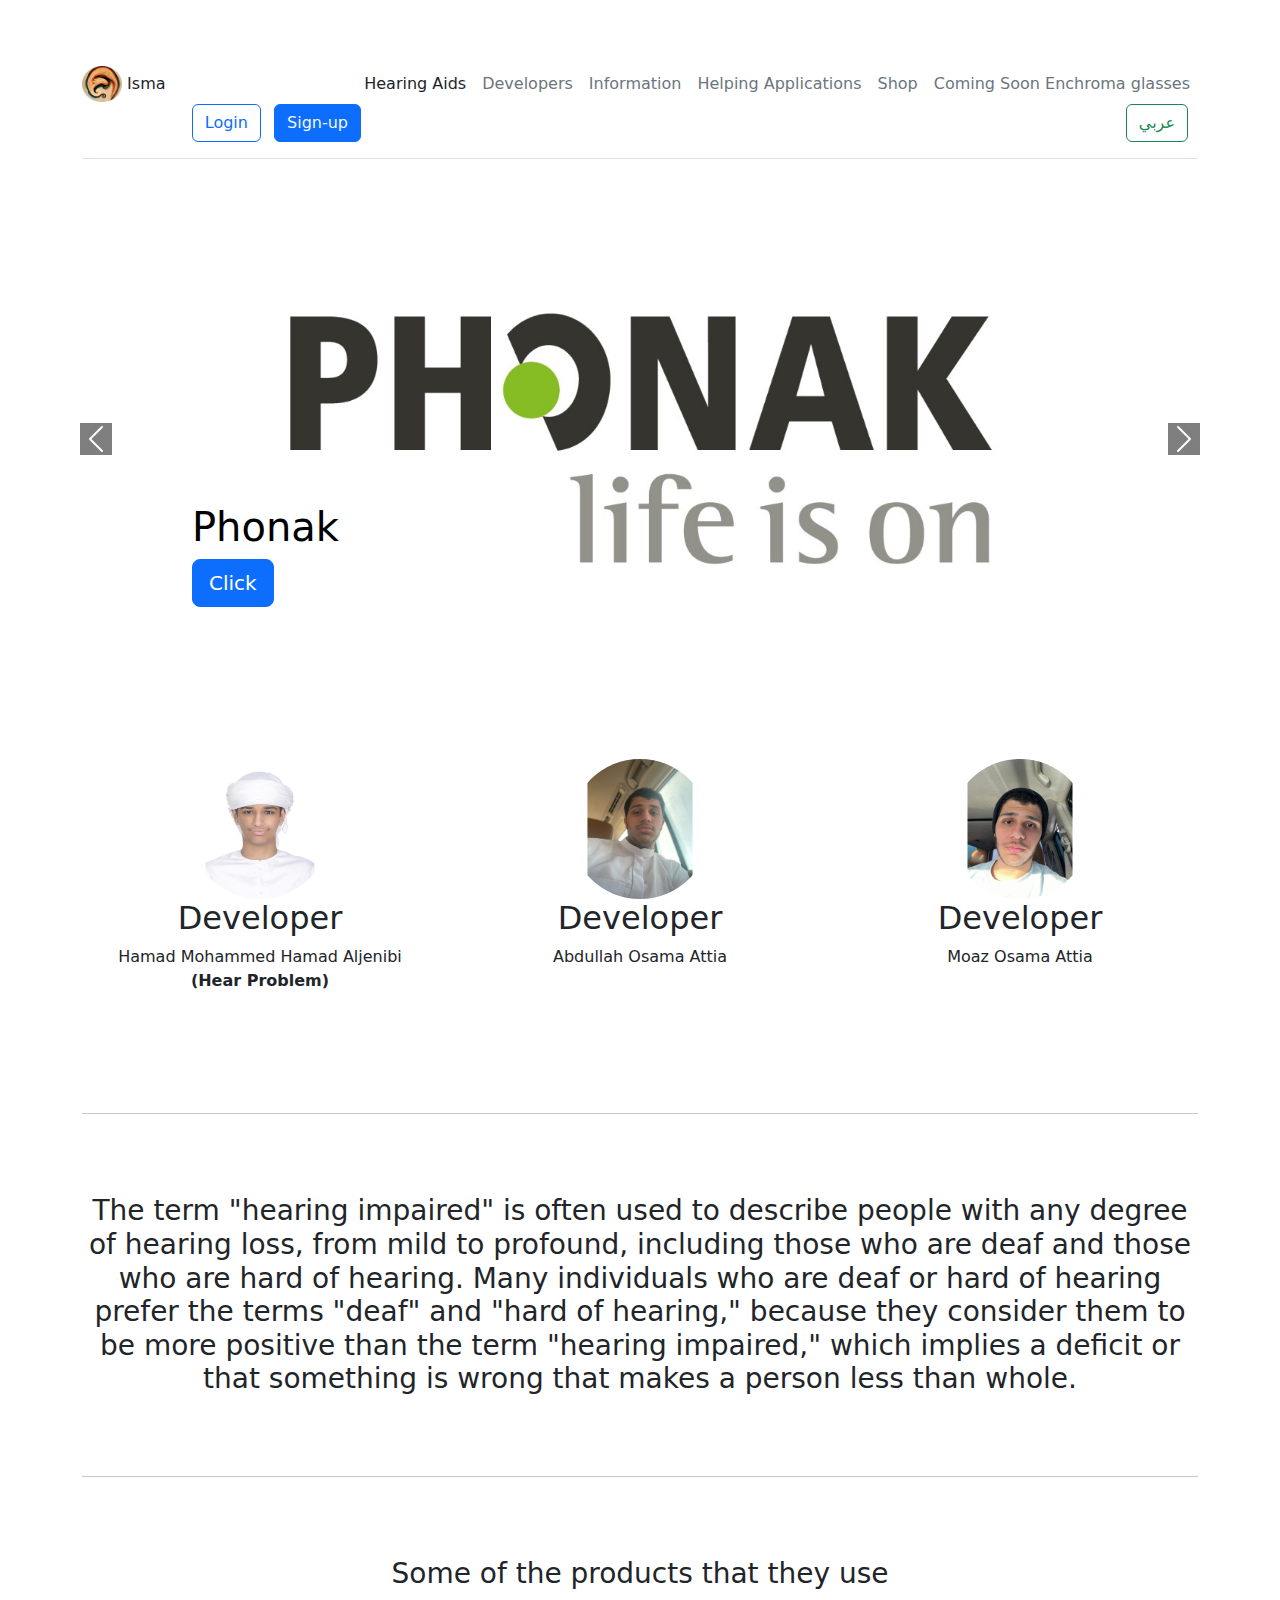
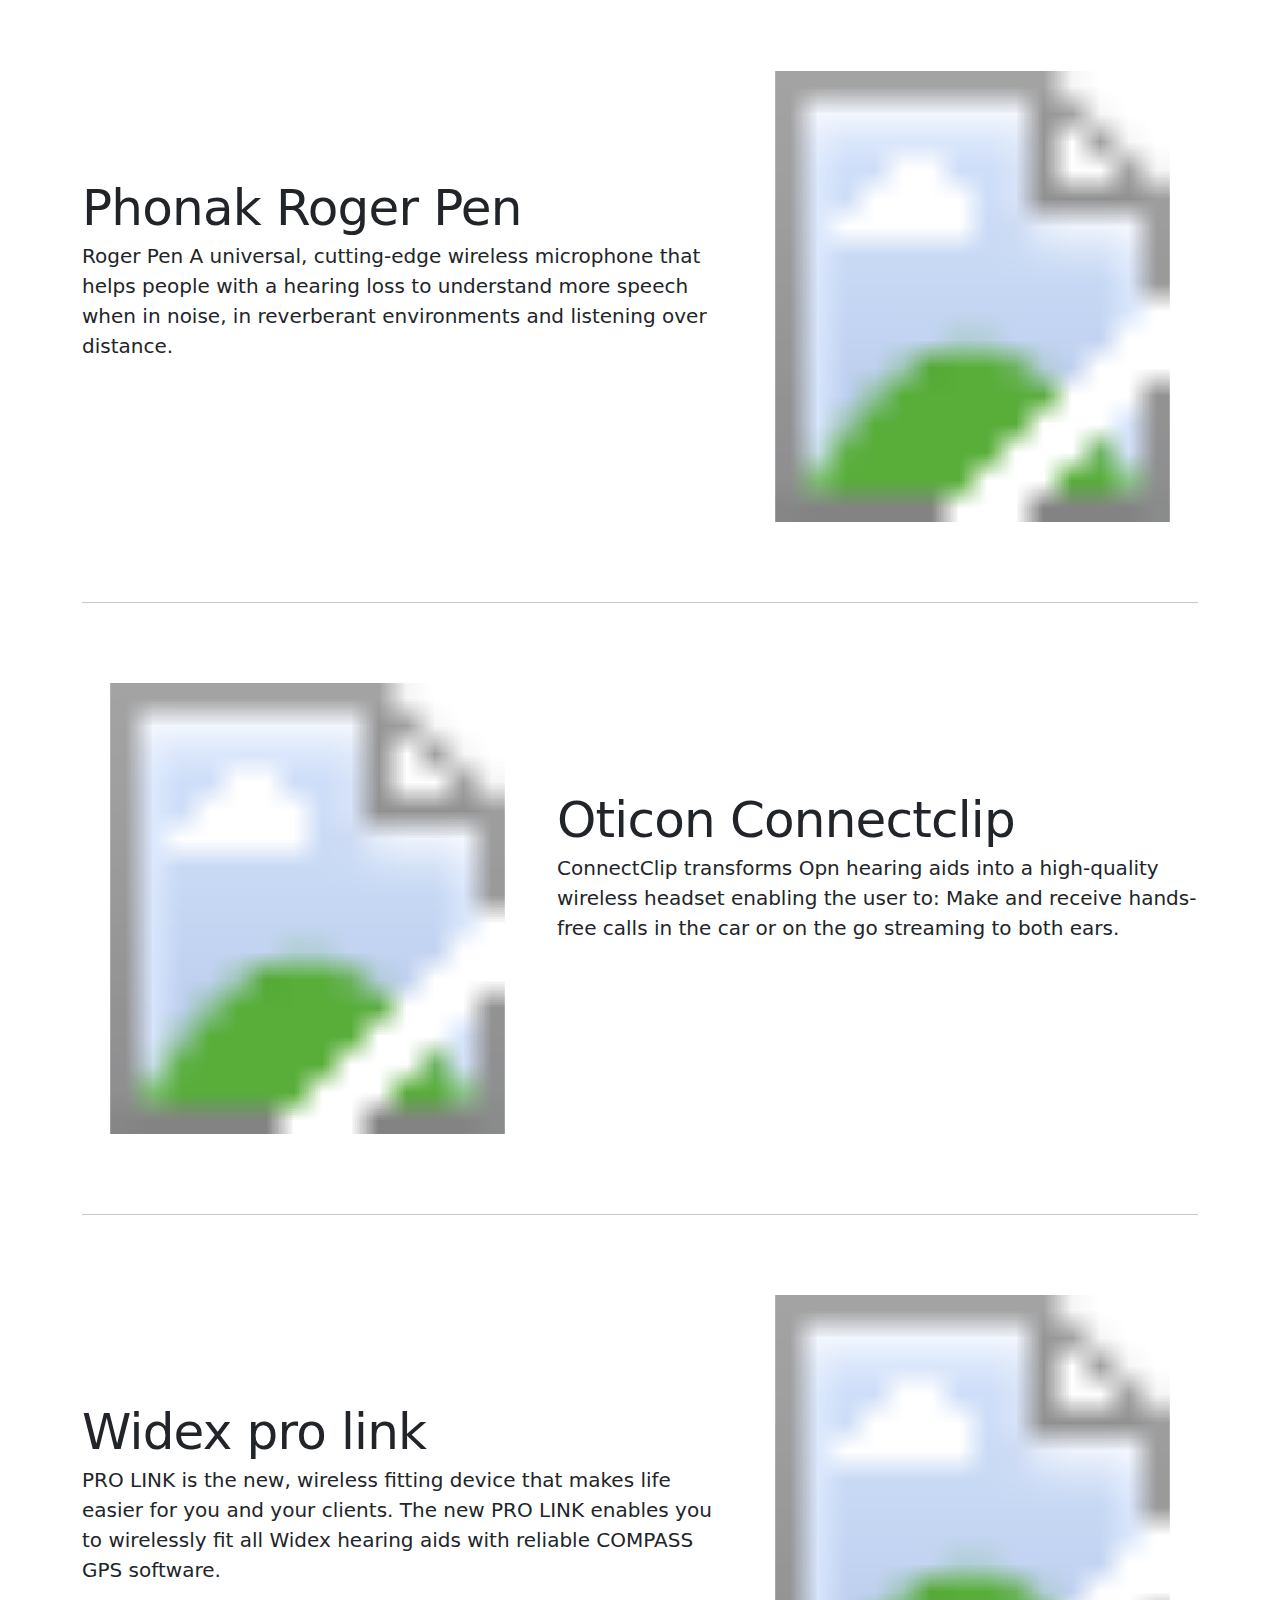
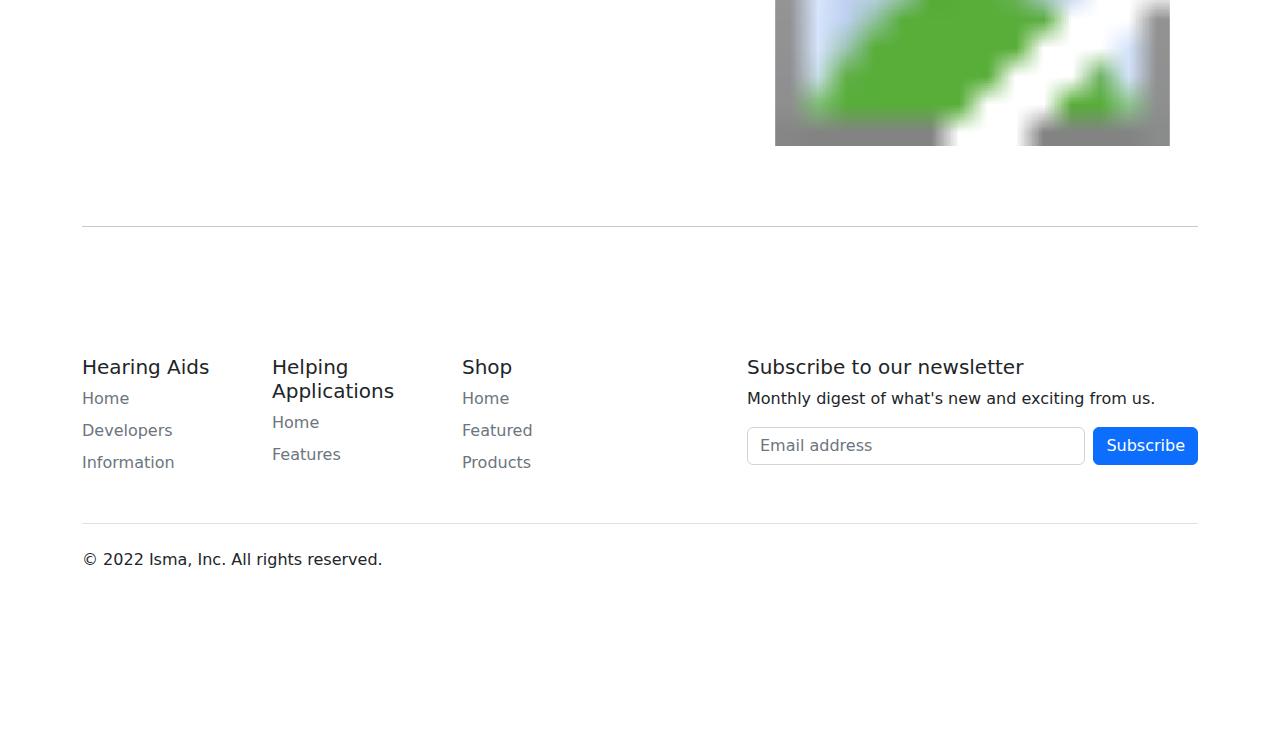
<file: index.html>
<!doctype html>
<html lang="en">
  <head>
    <!--We studied about meta tags in class-->
    <meta charset="utf-8">
    <meta name="viewport" content="width=device-width, initial-scale=1">
    <meta name="description" content="">
    <meta name="author" content="Mark Otto, Jacob Thornton, and Bootstrap contributors">
    <meta name="generator" content="Hugo 0.104.2">
    <title>Hearing Aid</title>

<!--bootstrap 5-->
<link rel="canonical" href="https://getbootstrap.com/docs/5.2/examples/headers/">
<!--Bootstrap style sheet-->
<link href="bootstrap.min.css" rel="stylesheet">
<!--Our style sheet-->
<link rel="stylesheet" href="home style.css">
<!--The carousel style sheet-->
<link rel="stylesheet" href="carousel.css">

<!--To link our app.Js-->
<script src="app.js"></script>

    <style>
      .bd-placeholder-img {
        font-size: 1.125rem;
        text-anchor: middle;
        -webkit-user-select: none;
        -moz-user-select: none;
        user-select: none;
      }

      @media (min-width: 768px) {
        .bd-placeholder-img-lg {
          font-size: 3.5rem;
        }
      }

      .b-example-divider {
        height: 3rem;
        background-color: rgba(0, 0, 0, .1);
        border: solid rgba(0, 0, 0, .15);
        border-width: 1px 0;
        box-shadow: inset 0 .5em 1.5em rgba(0, 0, 0, .1), inset 0 .125em .5em rgba(0, 0, 0, .15);
      }

      .b-example-vr {
        flex-shrink: 0;
        width: 1.5rem;
        height: 100vh;
      }

      .bi {
        vertical-align: -.125em;
        fill: currentColor;
      }

      .nav-scroller {
        position: relative;
        z-index: 2;
        height: 2.75rem;
        overflow-y: hidden;
      }

      .nav-scroller .nav {
        display: flex;
        flex-wrap: nowrap;
        padding-bottom: 1rem;
        margin-top: -1px;
        overflow-x: auto;
        text-align: center;
        white-space: nowrap;
        -webkit-overflow-scrolling: touch;
      }
    </style>

    
    <!-- Custom styles for this template -->
    <link href="headers.css" rel="stylesheet">
  </head>
  <body>

<main>

  <!--Our NavBar Section-->
  <!--Extra code to add if we want it to stick to the top: navbar-light bg-light fixed-top-->
  <div class="container">
    <header class="d-flex flex-wrap align-items-center justify-content-center justify-content-md-between py-3 mb-4 border-bottom">
      
      <a class="navbar-brand noClick" href="#">
        <img src="img/earLogo.png" alt="" width="40" height="36">
        <p style="display: inline;" class="translate1">Isma</p>
      </a>

      <ul class="nav col-12 col-md-auto mb-2 justify-content-center mb-md-0">
        <li><a href="index.html" class="nav-link px-2 link-dark hover-effect hover translate2" da>Hearing Aids</a></li>
        <li><a href="#devs" class="nav-link px-2 link-secondary hover-effect hover translate3">Developers</a></li>
        <li><a href="#features" class="nav-link px-2 link-secondary hover-effect hover translate4">Information</a></li>
        <li><a href="application.html" class="nav-link px-2 link-secondary hover-effect hover translateX1">Helping Applications</a></li>
        <li><a href="Shop.html" class="nav-link px-2 link-secondary hover-effect hover translateX2" da>Shop</a></li>
        <li><a href="Eye.html" class="nav-link px-2 link-secondary hover-effect hover translate5 disabled">Coming Soon Enchroma glasses</a></li>
      </ul>

      <div class="col-md-3 text-end">
        <button type="button" class="btn btn-outline-primary me-2 translate6"><a style="text-decoration: none;" href="signUp.html">Login</a></button>
        <button type="button" class="btn btn-primary translate7"><a style="text-decoration: none; color: aliceblue;" href="signUp.html">Sign-up</a></button>
      </div>

      <!--Our Language Change Button-->
      <form class="d-flex" style="margin-right: 10px;">
        <!--We did type ="button" because the usual type="submit" will refresh the page and the arabic will be gone-->
        <button class="btn btn-outline-success btnAr" type="button" onclick = "Arabic1();">عربي</button>
      </form>
      
    </header>
  </div>

  <!--Carousel Section-->
  <div id="myCarousel" class="carousel slide" data-bs-ride="carousel">
    <div class="carousel-indicators">
      <button type="button" data-bs-target="#myCarousel" data-bs-slide-to="0" class="active" aria-current="true" aria-label="Slide 1"></button>
      <button type="button" data-bs-target="#myCarousel" data-bs-slide-to="1" aria-label="Slide 2"></button>
      <button type="button" data-bs-target="#myCarousel" data-bs-slide-to="2" aria-label="Slide 3"></button>
    </div>
    <div class="carousel-inner">
      <!--Carousel 1-->
      <div class="carousel-item active">
        <svg class="bd-placeholder-img" width="100%" height="100%" xmlns="https://www.hearingaidsource.ca/wp-content/uploads/2018/10/Widex-Evoke-Dark-Grey.jpg" aria-hidden="true" preserveAspectRatio="xMidYMid slice" focusable="false"><rect width="100%" height="100%" fill="#fff"/>
          <image href="img/C1.jpeg" height="100%" width="100%" />
        </svg>
        
        <div class="container">
          <div style="color: #000;" class="carousel-caption text-start">
            <h1>Phonak</h1>
            <!--<p>Phonak is industry-leading expertise which bring you the best modern hearing technology for your hearing needs.</p>-->
            <p><a class="btn btn-lg btn-primary translate8" href="https://www.phonak.com/com/en/about-us/countries/united-arab-emirates.html?null">Click</a></p>
          </div>
        </div>
      </div>

      <!--Carousel 2-->
      <div class="carousel-item">
        <svg class="bd-placeholder-img" width="100%" height="100%" xmlns="http://www.w3.org/2000/svg" aria-hidden="true" preserveAspectRatio="xMidYMid slice" focusable="false"><rect width="100%" height="100%" fill="#fff"/>
          <image href="https://tukuz.com/wp-content/uploads/2020/02/oticon-logo-vector.png" height="100%" width="100%" /></svg>
<br>    
        <div class="container">
          <div style="color: #000;" class="carousel-caption ">
            <!--<h1>Oticon</h1>
            <p>Oticon Own is the world's first in-the-ear hearing aid that works more like the brain because it learned through experience.</p>
              We removed the h1 and p tag because it won't go well with the image
            -->
            <p style="margin-bottom: 83px;"><a class="btn btn btn-primary translate8" href="https://www.oticon.com/">Click</a></p>
          </div>
        </div>
      </div>

      <!--Carousel 3-->
      <div class="carousel-item">
        <svg class="bd-placeholder-img" width="100%" height="100%" xmlns="http://www.w3.org/2000/svg" aria-hidden="true" preserveAspectRatio="xMidYMid slice" focusable="false"><rect width="100%" height="100%" fill="#fff"/>
          <image href="img/C3.jpeg" height="100%" width="100%" /></svg>

        <div class="container">
          <div style="color: #000;" class="carousel-caption text-end">
            <h1>Widex</h1>
            <!--<p>All you should experience is a life lived, enjoyed and heard in the most natural way, while in the background, your hearing aids employ the most advanced sound</p>-->
            <p><a class="btn btn-lg btn-primary translate8" href="https://www.widex.com/en/">Click</a></p>
          </div>
        </div>
      </div>
    </div>
    <button class="carousel-control-prev" type="button" data-bs-target="#myCarousel" data-bs-slide="prev">
      <span style="background-color: #000;" class="carousel-control-prev-icon" aria-hidden="true"></span>
      <span class="visually-hidden">Previous</span>
    </button>
    <button class="carousel-control-next" type="button" data-bs-target="#myCarousel" data-bs-slide="next">
      <span  style="background-color: #000; "class="carousel-control-next-icon" aria-hidden="true"></span>
      <span class="visually-hidden">Next</span>
    </button>
  </div>


  <!-- Developers Abdullah Ziad
  ================================================== -->
  <!-- Wrap the rest of the page in another container to center all the content. -->

  <div class="container marketing">

    <!-- Three columns of text below the carousel -->
    <div id="devs" class="row">
      <div class="col-lg-4">
        <svg class="bd-placeholder-img rounded-circle" width="140" height="140" xmlns="http://www.w3.org/2000/svg" role="img" aria-label="Placeholder: 140x140" preserveAspectRatio="xMidYMid slice" focusable="false"><title>Placeholder</title><rect width="100%" height="100%" fill="#fff"/><text x="50%" y="50%" fill="#fff" dy=".3em">140x140</text>
          <image href="img/hamad.jpeg" height="100%" width="100%" /></svg>
        </svg>

        <h2 class="fw-normal translate9">Developer</h2>
        <p class="translate10">Hamad Mohammed Hamad Aljenibi <strong>(Hear Problem)</strong></p>
        <!--<p><a class="btn btn-secondary" href="#">View details &raquo;</a></p>-->
      </div><!-- /.col-lg-4 -->
      <div class="col-lg-4">
        <svg class="bd-placeholder-img rounded-circle" width="140" height="140" xmlns="http://www.w3.org/2000/svg" role="img" aria-label="Placeholder: 140x140" preserveAspectRatio="xMidYMid slice" focusable="false"><title>Placeholder</title><rect width="100%" height="100%" fill="#fff"/><text x="50%" y="50%" fill="#777" dy=".3em">140x140</text>
          <image href="img/abdulla.jpeg" height="100%" width="100%" /></svg>
        </svg>

        <h2 class="fw-normal translate9">Developer</h2>
        <p class="translate11">Abdullah Osama Attia</p>
        <!--<p><a class="btn btn-secondary" href="#">View details &raquo;</a></p>-->
      </div><!-- /.col-lg-4 -->
      <div class="col-lg-4">
        <svg class="bd-placeholder-img rounded-circle" width="140" height="140" xmlns="http://www.w3.org/2000/svg" role="img" aria-label="Placeholder: 140x140" preserveAspectRatio="xMidYMid slice" focusable="false"><title>Placeholder</title><rect width="100%" height="100%" fill="#fff"/><text x="50%" y="50%" fill="#777" dy=".3em">140x140</text>
          <image href="img/moaz.jpeg" height="100%" width="100%" />
        </svg>

        <h2 class="fw-normal translate9">Developer</h2>
        <p class="translate12">Moaz Osama Attia</p>
        <!--<p><a class="btn btn-secondary" href="#">View details &raquo;</a></p>-->
      </div><!-- /.col-lg-4 -->
    </div><!-- /.row -->

    <hr id="features" class="featurette-divider">

    <h3 class="translateX3" style="text-align: center;">The term "hearing impaired" is often used to describe people with any degree of hearing loss, from mild to profound, including those who are deaf and those who are hard of hearing. Many individuals who are deaf or hard of hearing prefer the terms "deaf" and "hard of hearing," because they consider them to be more positive than the term "hearing impaired," which implies a deficit or that something is wrong that makes a person less than whole.</h3>

    <!-- START THE FEATURETTES -->

    <hr id="features" class="featurette-divider">

    <h3 class="translateX4" style="text-align: center;">Some of the products that they use</h3>

    <br><br><br>

    <!--First Item-->
    <div class="row featurette">
      <div class="col-md-7">
        <h2 class="featurette-heading fw-normal lh-1 translate13"> Phonak Roger Pen <span class="text-muted"></span></h2>
        <p class="lead translateX"><strong>Roger Pen</strong> A universal, cutting-edge wireless microphone that helps people with a hearing loss to understand more speech when in noise, in reverberant environments and listening over distance.</p>
      </div>
      <div class="col-md-5">
        <svg class="bd-placeholder-img bd-placeholder-img-lg featurette-image img-fluid mx-auto" width="500" height="500" xmlns="http://www.w3.org/2000/svg" role="img" aria-label="Placeholder: 500x500" preserveAspectRatio="xMidYMid slice" focusable="false"><title>Placeholder</title><rect width="100%" height="100%" fill="#fff"/><text x="50%" y="50%" fill="#fff" dy=".3em">500x500</text>
          <image href="https://blogs.cdn.medel.com/blog.medel.com/uploads/20180628144851/packshot_roger_pen_1.1_lying_perspective_052-3293-000t4-e1496841737776.jpg" height="100%" width="100%" /></svg>
        </svg>

      </div>
    </div>

    <hr class="featurette-divider">

    <!--Second Item-->
    <div class="row featurette">
      <div class="col-md-7 order-md-2">
        <h2 class="featurette-heading fw-normal lh-1 translate14">Oticon Connectclip<span class="text-muted"></span></h2>
        <p class="lead translate15"><strong>ConnectClip</strong> transforms Opn hearing aids into a high-quality wireless headset enabling the user to: Make and receive hands-free calls in the car or on the go streaming to both ears.</p>
      </div>
      <div class="col-md-5 order-md-1">
        <svg class="bd-placeholder-img bd-placeholder-img-lg featurette-image img-fluid mx-auto" width="500" height="500" xmlns="http://www.w3.org/2000/svg" role="img" aria-label="Placeholder: 500x500" preserveAspectRatio="xMidYMid slice" focusable="false"><title>Placeholder</title><rect width="100%" height="100%" fill="#fff"/><text x="50%" y="50%" fill="#fff" dy=".3em">500x500</text>
          <image href="https://online-hearingaids.com/wp-content/uploads/2018/06/Oticon_ConnectClip.jpg" height="100%" width="100%" /></svg>
        </svg>

      </div>
    </div>

    <hr class="featurette-divider">

    <!--Third Item-->
    <div class="row featurette">
      <div class="col-md-7">
        <h2 class="featurette-heading fw-normal lh-1 translate16">Widex pro link<span class="text-muted"></span></h2>
        <p class="lead translate17"><strong>PRO LINK</strong> is the new, wireless fitting device that makes life easier for you and your clients. The new PRO LINK enables you to wirelessly fit all Widex hearing aids with reliable COMPASS GPS software.</p>
      </div>
      <div class="col-md-5">
        <svg class="bd-placeholder-img bd-placeholder-img-lg featurette-image img-fluid mx-auto" width="500" height="500" xmlns="http://www.w3.org/2000/svg" role="img" aria-label="Placeholder: 500x500" preserveAspectRatio="xMidYMid slice" focusable="false"><title>Placeholder</title><rect width="100%" height="100%" fill="#fff"/><text x="50%" y="50%" fill="#fff" dy=".3em">500x500</text>
          <image href="https://www.warnertechcare.com/media/catalog/product/cache/e121426f35e7a13fa3ac3ba0adff9586/7/1/718221.jpg" height="100%" width="100%" /></svg>
        </svg>


      </div>
    </div>

    <hr class="featurette-divider">

    <!-- /END THE FEATURETTES -->

  </div><!-- /.container -->


</main>

<div class="container">
  <footer class="py-5">
    <div class="row">
      <div class="col-6 col-md-2 mb-3">
        <h5 class="translate18">Hearing Aids</h5>
        <ul class="nav flex-column">
          <li class="nav-item mb-2 hover translate19"><a href="index.html" class="nav-link p-0 text-muted">Home</a></li>
          <li class="nav-item mb-2 hover translate3"><a href="index.html#devs" class="nav-link p-0 text-muted">Developers</a></li>
          <li class="nav-item mb-2 hover translate4"><a href="index.html#features" class="nav-link p-0 text-muted">Information</a></li>
        </ul>
      </div>

      <div class="col-6 col-md-2 mb-3">
        <h5 class="translate20">Helping Applications</h5>
        <ul class="nav flex-column">
          <li class="nav-item mb-2 hover translate21"><a href="application.html" class="nav-link p-0 text-muted">Home</a></li>
            <li class="nav-item mb-2 hover translate4"><a href="Eye.html#features" class="nav-link p-0 text-muted">Features</a></li>
        </ul>
      </div>

      <div class="col-6 col-md-2 mb-3">
        <h5 class="translateX5">Shop</h5>
        <ul class="nav flex-column">
          <li class="nav-item mb-2 hover translate28"><a href="Shop.html" class="nav-link p-0 text-muted">Home</a></li>
            <li class="nav-item mb-2 hover translate4"><a href="Shop.html#devs" class="nav-link p-0 text-muted">Featured</a></li>
            <li class="nav-item mb-2 hover translate29"><a href="Shop.html#features" class="nav-link p-0 text-muted">Products</a></li>
        </ul>
      </div>

      <div class="col-md-5 offset-md-1 mb-3">
        <form>
          <h5 class="translate24">Subscribe to our newsletter</h5>
          <p class="translate25">Monthly digest of what's new and exciting from us.</p>
          <div class="d-flex flex-column flex-sm-row w-100 gap-2">
            <label for="newsletter1" class="visually-hidden translate26">Email address</label>
            <input id="newsletter1" type="text" class="form-control" placeholder="Email address">
            <button class="btn btn-primary translate27" type="button">Subscribe</button>
          </div>
        </form>
      </div>
    </div>

    <div class="d-flex flex-column flex-sm-row justify-content-between py-4 my-4 border-top">
      <p class="translate28">&copy; 2022 Isma, Inc. All rights reserved.</p>
      <ul class="list-unstyled d-flex">
        <li class="ms-3"><a class="link-dark" href="#"><svg class="bi" width="24" height="24"><use xlink:href="#twitter"/></svg></a></li>
        <li class="ms-3"><a class="link-dark" href="#"><svg class="bi" width="24" height="24"><use xlink:href="#instagram"/></svg></a></li>
        <li class="ms-3"><a class="link-dark" href="#"><svg class="bi" width="24" height="24"><use xlink:href="#facebook"/></svg></a></li>
      </ul>
    </div>
  </footer>
</div>

    <script src="bootstrap.bundle.min.js"></script>

      
  </body>
</html>
</file>
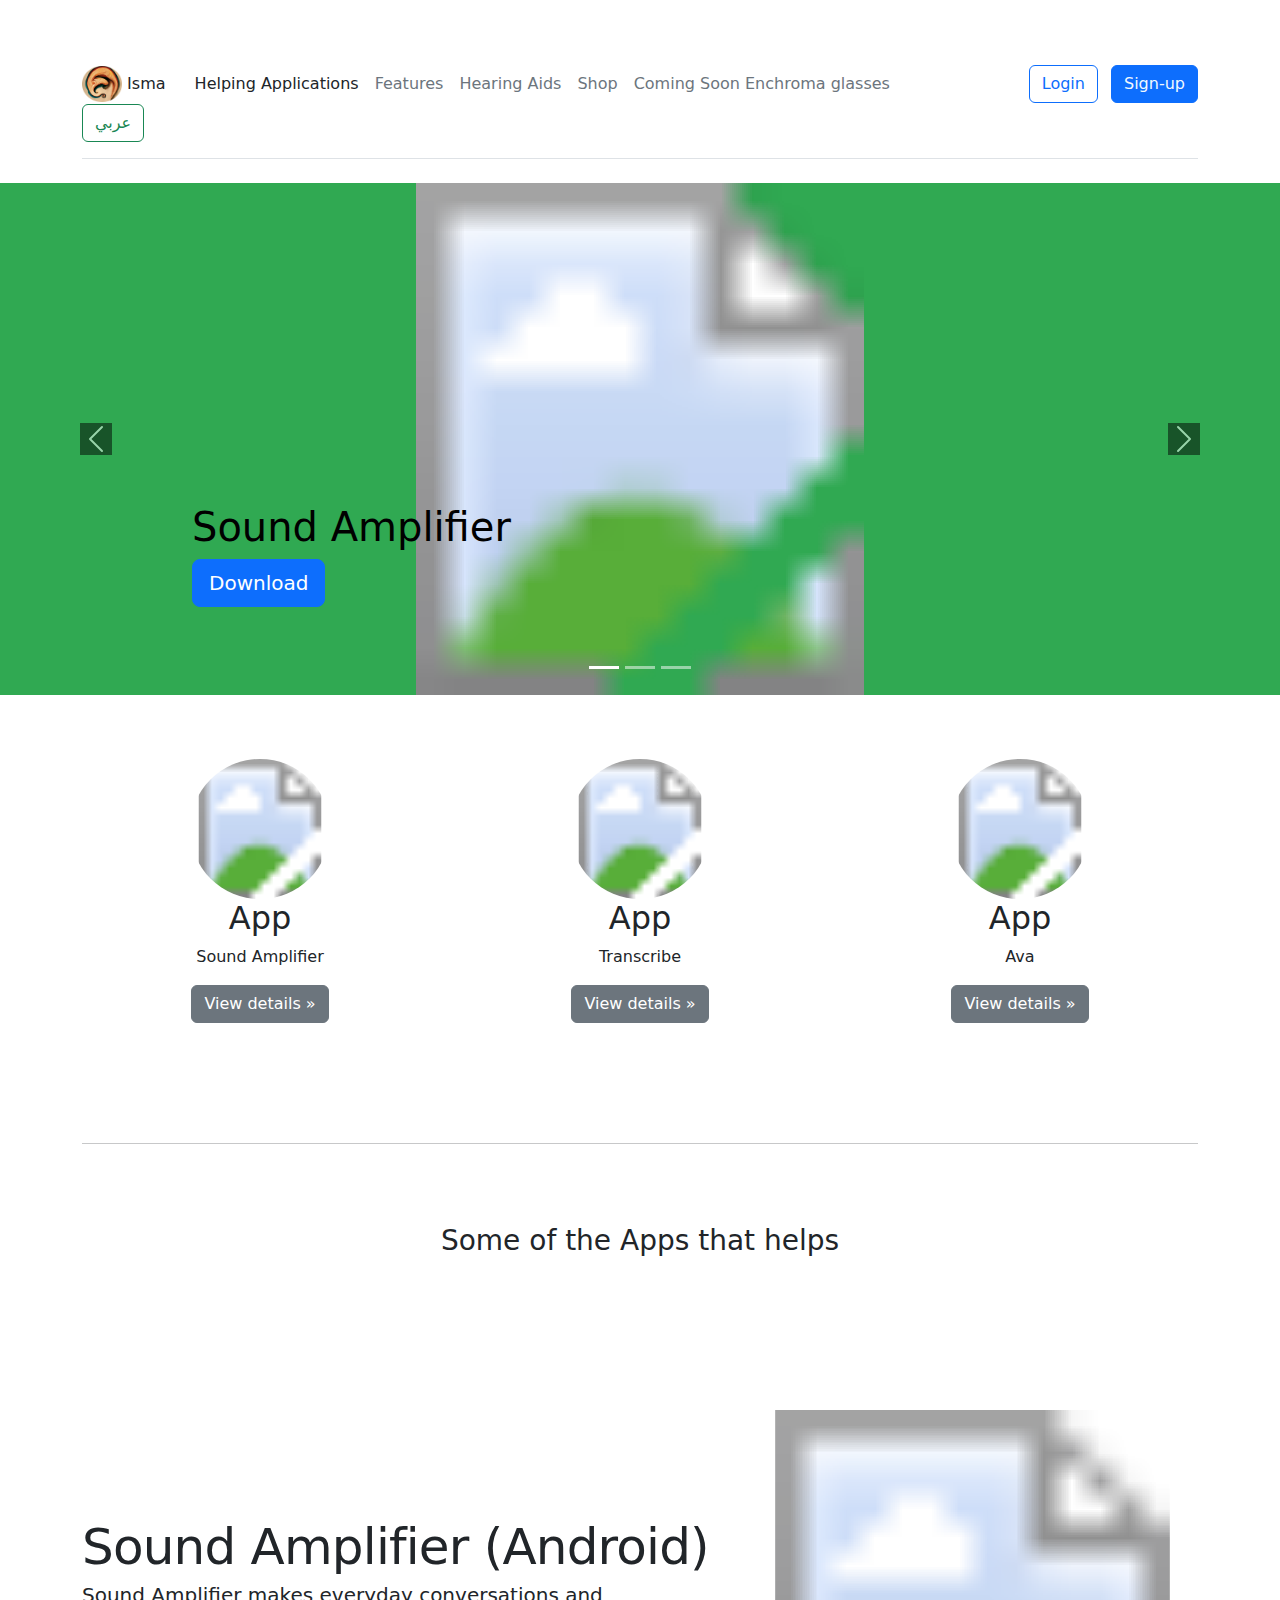
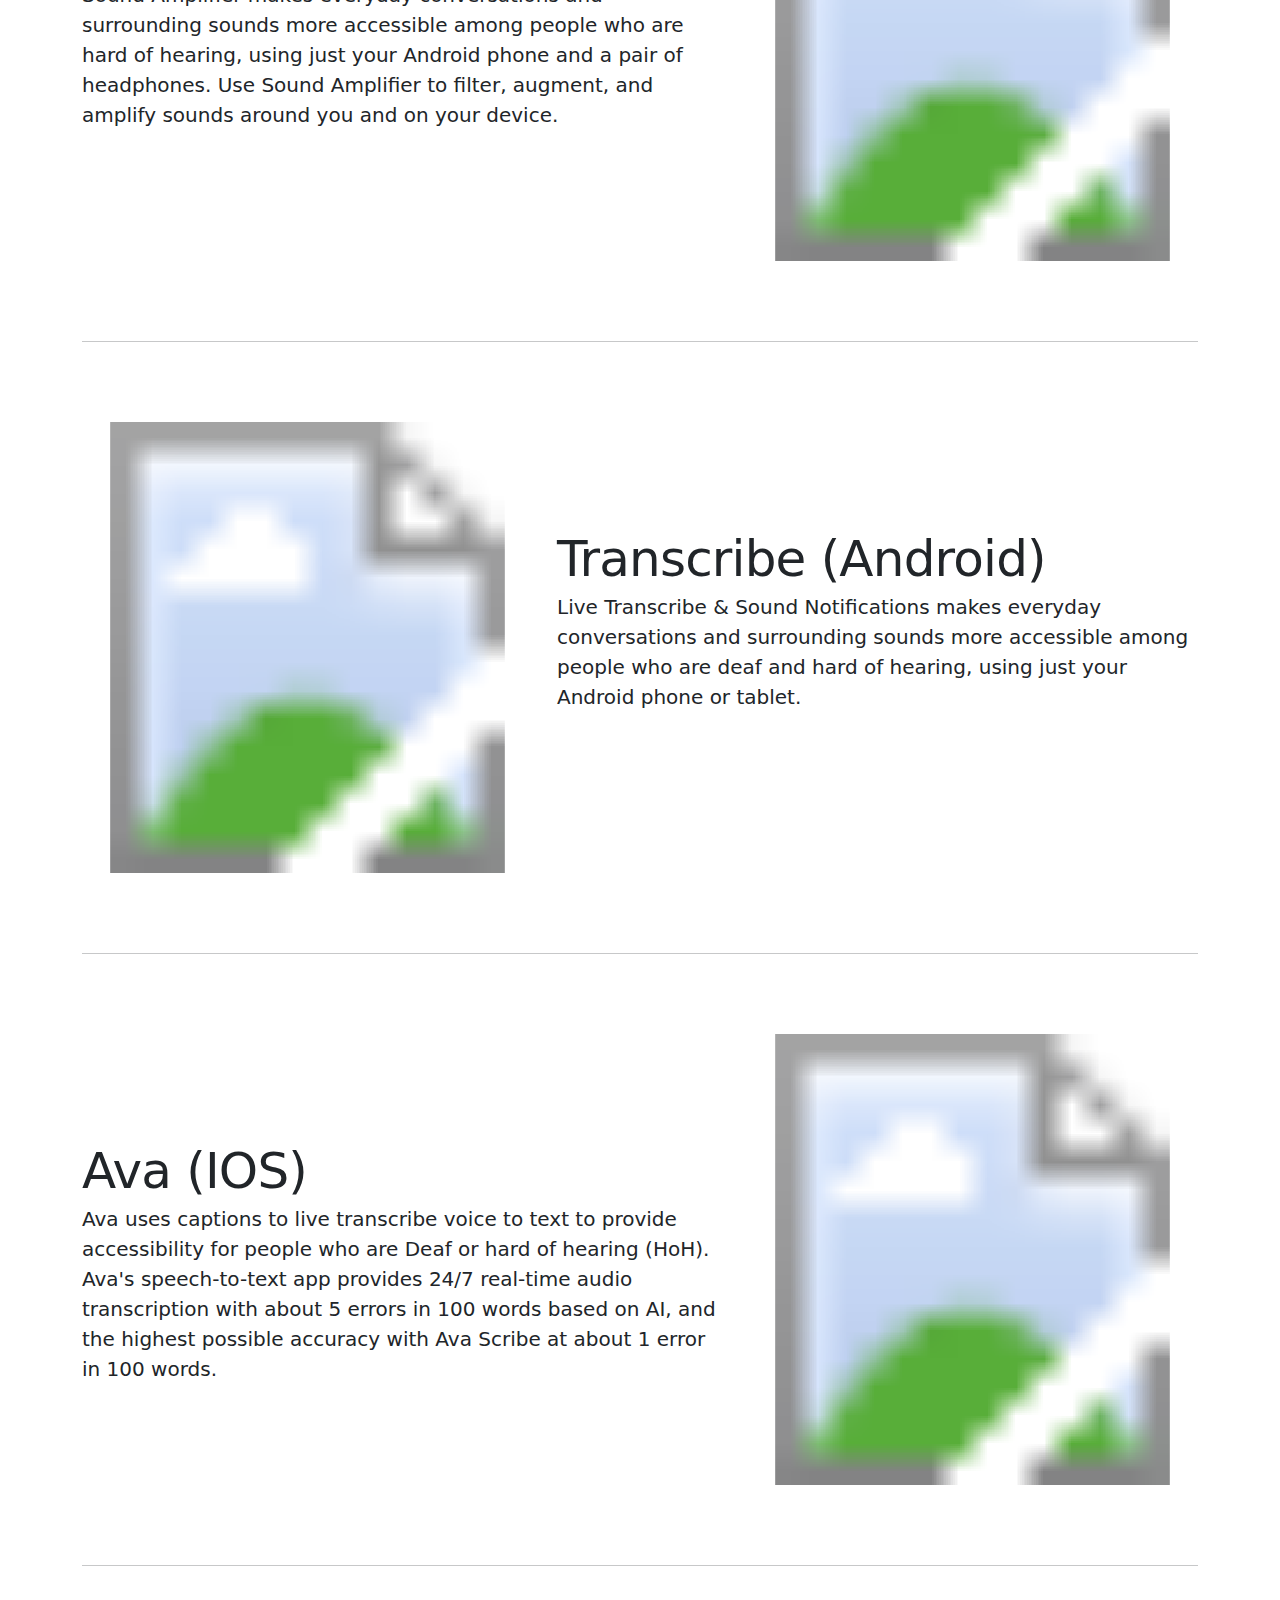
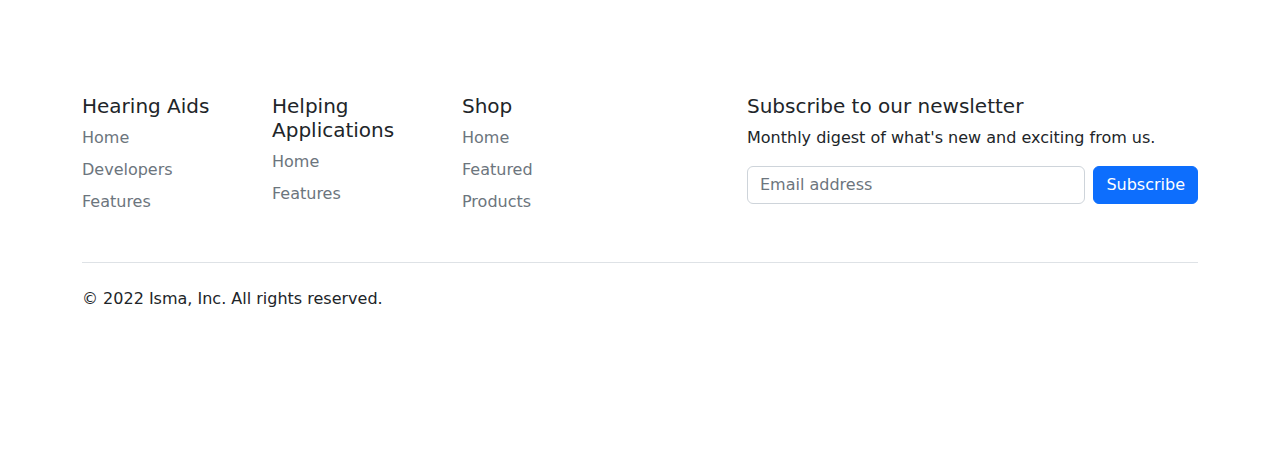
<file: application.html>
<!doctype html>
<html lang="en">
  <head>
    <!--We studied about meta tags in class-->
    <meta charset="utf-8">
    <meta name="viewport" content="width=device-width, initial-scale=1">
    <meta name="description" content="">
    <meta name="author" content="Mark Otto, Jacob Thornton, and Bootstrap contributors">
    <meta name="generator" content="Hugo 0.104.2">
    <title>Helping Application</title>

<!--bootstrap 5-->
<link rel="canonical" href="https://getbootstrap.com/docs/5.2/examples/headers/">
<!--Bootstrap style sheet-->
<link href="bootstrap.min.css" rel="stylesheet">
<!--Our style sheet-->
<link rel="stylesheet" href="home style.css">
<!--The carousel style sheet-->
<link rel="stylesheet" href="carousel.css">

<!--To link our app.Js-->
<script src="app.js"></script>

    <style>
      .bd-placeholder-img {
        font-size: 1.125rem;
        text-anchor: middle;
        -webkit-user-select: none;
        -moz-user-select: none;
        user-select: none;
      }

      @media (min-width: 768px) {
        .bd-placeholder-img-lg {
          font-size: 3.5rem;
        }
      }

      .b-example-divider {
        height: 3rem;
        background-color: rgba(0, 0, 0, .1);
        border: solid rgba(0, 0, 0, .15);
        border-width: 1px 0;
        box-shadow: inset 0 .5em 1.5em rgba(0, 0, 0, .1), inset 0 .125em .5em rgba(0, 0, 0, .15);
      }

      .b-example-vr {
        flex-shrink: 0;
        width: 1.5rem;
        height: 100vh;
      }

      .bi {
        vertical-align: -.125em;
        fill: currentColor;
      }

      .nav-scroller {
        position: relative;
        z-index: 2;
        height: 2.75rem;
        overflow-y: hidden;
      }

      .nav-scroller .nav {
        display: flex;
        flex-wrap: nowrap;
        padding-bottom: 1rem;
        margin-top: -1px;
        overflow-x: auto;
        text-align: center;
        white-space: nowrap;
        -webkit-overflow-scrolling: touch;
      }
    </style>

    
    <!-- Custom styles for this template -->
    <link href="headers.css" rel="stylesheet">
  </head>
  <body>

<main>

  <!--Our NavBar Section-->
  <!--Extra code to add if we want it to stick to the top: navbar-light bg-light fixed-top-->
  <div class="container">
    <header class="d-flex flex-wrap align-items-center justify-content-center justify-content-md-between py-3 mb-4 border-bottom">
      
      <a class="navbar-brand noClick" href="#">
        <img src="img/earLogo.png" alt="" width="40" height="36">
        <p style="display: inline;" class="translate1">Isma</p>
      </a>

      <ul class="nav col-12 col-md-auto mb-2 justify-content-center mb-md-0">
        <li><a href="application.html" class="nav-link px-2 link-dark hover-effect hover translateX1">Helping Applications</a></li>
        <li><a href="#features" class="nav-link px-2 link-secondary hover-effect hover translate4">Features</a></li>
        <li><a href="index.html" class="nav-link px-2 link-secondary hover-effect hover translate2" da>Hearing Aids</a></li>
        <li><a href="Shop.html" class="nav-link px-2 link-secondary hover-effect hover translateX2" da>Shop</a></li>
        <li><a href="Eye.html" class="nav-link px-2 link-secondary hover-effect hover translate5 disabled">Coming Soon Enchroma glasses</a></li>
      </ul>

      <div class="col-md-3 text-end">
        <button type="button" class="btn btn-outline-primary me-2 translate6"><a style="text-decoration: none;" href="signUp.html">Login</a></button>
        <button type="button" class="btn btn-primary translate7"><a style="text-decoration: none; color: aliceblue;" href="signUp.html">Sign-up</a></button>
      </div>

      <!--Our Language Change Button-->
      <form class="d-flex" style="margin-right: 10px;">
        <!--We did type ="button" because the usual type="submit" will refresh the page and the arabic will be gone-->
        <button class="btn btn-outline-success btnAr" type="button" onclick = "Arabic2();">عربي</button>
      </form>
      
    </header>
  </div>

  <!--Carousel Section-->
  <div id="myCarousel" class="carousel slide" data-bs-ride="carousel">
    <div class="carousel-indicators">
      <button type="button" data-bs-target="#myCarousel" data-bs-slide-to="0" class="active" aria-current="true" aria-label="Slide 1"></button>
      <button type="button" data-bs-target="#myCarousel" data-bs-slide-to="1" aria-label="Slide 2"></button>
      <button type="button" data-bs-target="#myCarousel" data-bs-slide-to="2" aria-label="Slide 3"></button>
    </div>
    <div class="carousel-inner">
      <!--Carousel 1-->
      <div class="carousel-item active">
        <svg class="bd-placeholder-img" width="100%" height="100%" xmlns="https://www.hearingaidsource.ca/wp-content/uploads/2018/10/Widex-Evoke-Dark-Grey.jpg" aria-hidden="true" preserveAspectRatio="xMidYMid slice" focusable="false"><rect width="100%" height="100%" fill="#30a952"/>
          <image href="https://play-lh.googleusercontent.com/FeOjzBn9WBZIH8WN2hugWPcZd1bY-IA4qTZI5qwtoAMa5D-XF5kHE8a6nD2DgXonlLQ" height="100%" width="100%" />
        </svg>
        
        <div class="container">
          <div style="color: #000;" class="carousel-caption text-start">
            <h1>Sound Amplifier</h1>
            <!--<p>Phonak is industry-leading expertise which bring you the best modern hearing technology for your hearing needs.</p>-->
            <p><a class="btn btn-lg btn-primary translate8" href="https://play.google.com/store/apps/details?id=com.google.android.accessibility.soundamplifier&hl=en&gl=US">Download</a></p>
          </div>
        </div>
      </div>

      <!--Carousel 2-->
      <div class="carousel-item">
        <svg class="bd-placeholder-img" width="100%" height="100%" xmlns="http://www.w3.org/2000/svg" aria-hidden="true" preserveAspectRatio="xMidYMid slice" focusable="false"><rect width="100%" height="100%" fill="#30a952"/>
          <image href="https://play-lh.googleusercontent.com/WGL-NJweVl14emnMqC8d8HRj0rm00jbA0lwOMA9uX2U_cHceLWAOctreTWD4iLDCdRk" height="100%" width="100%" /></svg>
<br>    
        <div class="container">
          <div style="color: #000;" class="carousel-caption text-start">
            <h1>Transcribe</h1>
            <!--<p>Oticon Own is the world's first in-the-ear hearing aid that works more like the brain because it learned through experience.</p>
              We removed the h1 and p tag because it won't go well with the image-->
            
            <p><a class="btn btn-lg btn-primary translate8" href="https://play.google.com/store/apps/details?id=com.google.audio.hearing.visualization.accessibility.scribe&hl=en&gl=US">Download</a></p>
          </div>
        </div>
      </div>

      <!--Carousel 3-->
      <div class="carousel-item">
        <svg class="bd-placeholder-img" width="100%" height="100%" xmlns="http://www.w3.org/2000/svg" aria-hidden="true" preserveAspectRatio="xMidYMid slice" focusable="false"><rect width="100%" height="100%" fill="#fff"/>
          <image href="https://play-lh.googleusercontent.com/ND85iMy6XF9o2HcRT35H5y-jjFr-xDvQkZPOVnoI212ktTbKeBq50PntIVxKPO9-iIvf" height="100%" width="100%" /></svg>

        <div class="container">
          <div style="color: #000;" class="carousel-caption text-end">
            <h1>Ava</h1>
            <!--<p>All you should experience is a life lived, enjoyed and heard in the most natural way, while in the background, your hearing aids employ the most advanced sound</p>-->
            <p><a class="btn btn-lg btn-primary translate8" href="https://apps.apple.com/us/app/ava-transcribe-voice-to-text/id1030067058">Download</a></p>
          </div>
        </div>
      </div>
    </div>
    <button class="carousel-control-prev" type="button" data-bs-target="#myCarousel" data-bs-slide="prev">
      <span style="background-color: #000;" class="carousel-control-prev-icon" aria-hidden="true"></span>
      <span class="visually-hidden">Previous</span>
    </button>
    <button class="carousel-control-next" type="button" data-bs-target="#myCarousel" data-bs-slide="next">
      <span  style="background-color: #000; "class="carousel-control-next-icon" aria-hidden="true"></span>
      <span class="visually-hidden">Next</span>
    </button>
  </div>


  <!-- Developers
  ================================================== -->
  <!-- Wrap the rest of the page in another container to center all the content. -->

  <div class="container marketing">

    <!-- Three columns of text below the carousel -->
    <div id="devs" class="row">
      <div class="col-lg-4">
        <svg class="bd-placeholder-img rounded-circle" width="140" height="140" xmlns="http://www.w3.org/2000/svg" role="img" aria-label="Placeholder: 140x140" preserveAspectRatio="xMidYMid slice" focusable="false"><title>Placeholder</title><rect width="100%" height="100%" fill="#fff"/><text x="50%" y="50%" fill="#fff" dy=".3em">140x140</text>
          <image href="https://play-lh.googleusercontent.com/FeOjzBn9WBZIH8WN2hugWPcZd1bY-IA4qTZI5qwtoAMa5D-XF5kHE8a6nD2DgXonlLQ" height="100%" width="100%" /></svg>
        </svg>

        <h2 class="fw-normal translate9">App</h2>
        <p class="translate10">Sound Amplifier</p>
        <p><a class="btn btn-secondary translateV" href="https://play.google.com/store/apps/details?id=com.google.android.accessibility.soundamplifier&hl=en&gl=US">View details &raquo;</a></p>
      </div><!-- /.col-lg-4 -->
      <div class="col-lg-4">
        <svg class="bd-placeholder-img rounded-circle" width="140" height="140" xmlns="http://www.w3.org/2000/svg" role="img" aria-label="Placeholder: 140x140" preserveAspectRatio="xMidYMid slice" focusable="false"><title>Placeholder</title><rect width="100%" height="100%" fill="#fff"/><text x="50%" y="50%" fill="#777" dy=".3em">140x140</text>
          <image href="https://play-lh.googleusercontent.com/WGL-NJweVl14emnMqC8d8HRj0rm00jbA0lwOMA9uX2U_cHceLWAOctreTWD4iLDCdRk" height="100%" width="100%" /></svg>
        </svg>

        <h2 class="fw-normal translate9">App</h2>
        <p class="translate11">Transcribe</p>
        <p><a class="btn btn-secondary translateV" href="https://play.google.com/store/apps/details?id=com.google.audio.hearing.visualization.accessibility.scribe&hl=en&gl=US">View details &raquo;</a></p>
      </div><!-- /.col-lg-4 -->
      <div class="col-lg-4">
        <svg class="bd-placeholder-img rounded-circle" width="140" height="140" xmlns="http://www.w3.org/2000/svg" role="img" aria-label="Placeholder: 140x140" preserveAspectRatio="xMidYMid slice" focusable="false"><title>Placeholder</title><rect width="100%" height="100%" fill="#fff"/><text x="50%" y="50%" fill="#777" dy=".3em">140x140</text>
          <image href="https://play-lh.googleusercontent.com/ND85iMy6XF9o2HcRT35H5y-jjFr-xDvQkZPOVnoI212ktTbKeBq50PntIVxKPO9-iIvf" height="100%" width="100%" />
        </svg>

        <h2 class="fw-normal translate9">App</h2>
        <p class="translate12">Ava</p>
        <p><a class="btn btn-secondary translateV" href="https://apps.apple.com/us/app/ava-transcribe-voice-to-text/id1030067058">View details &raquo;</a></p>
      </div><!-- /.col-lg-4 -->
    </div><!-- /.row -->

    <!-- START THE FEATURETTES -->

    <hr id="features" class="featurette-divider">

    <h3 class="translateX4" style="text-align: center;">Some of the Apps that helps </h3>

    <br><br><br><br><br><br>

    <!--First Item-->
    <div class="row featurette">
      <div class="col-md-7">
        <h2 class="featurette-heading fw-normal lh-1 translate13"> Sound Amplifier (Android)<span class="text-muted"></span></h2>
        <p class="lead translateX"><strong>Sound Amplifier</strong> makes everyday conversations and surrounding sounds more accessible among people who are hard of hearing, using just your Android phone and a pair of headphones. Use Sound Amplifier to filter, augment, and amplify sounds around you and on your device.</p>
      </div>
      <div class="col-md-5">
        <svg class="bd-placeholder-img bd-placeholder-img-lg featurette-image img-fluid mx-auto" width="500" height="500" xmlns="http://www.w3.org/2000/svg" role="img" aria-label="Placeholder: 500x500" preserveAspectRatio="xMidYMid slice" focusable="false"><title>Placeholder</title><rect width="100%" height="100%" fill="#fff"/><text x="50%" y="50%" fill="#fff" dy=".3em">500x500</text>
          <image href="https://play-lh.googleusercontent.com/FeOjzBn9WBZIH8WN2hugWPcZd1bY-IA4qTZI5qwtoAMa5D-XF5kHE8a6nD2DgXonlLQ" height="100%" width="100%" /></svg>
        </svg>

      </div>
    </div>

    <hr class="featurette-divider">

    <!--Second Item-->
    <div class="row featurette">
      <div class="col-md-7 order-md-2">
        <h2 class="featurette-heading fw-normal lh-1 translate14">Transcribe (Android)<span class="text-muted"></span></h2>
        <p class="lead translate15"><strong>Live Transcribe & Sound Notifications </strong>  makes everyday conversations and surrounding sounds more accessible among people who are deaf and hard of hearing, using just your Android phone or tablet.</p>
      </div>
      <div class="col-md-5 order-md-1">
        <svg class="bd-placeholder-img bd-placeholder-img-lg featurette-image img-fluid mx-auto" width="500" height="500" xmlns="http://www.w3.org/2000/svg" role="img" aria-label="Placeholder: 500x500" preserveAspectRatio="xMidYMid slice" focusable="false"><title>Placeholder</title><rect width="100%" height="100%" fill="#fff"/><text x="50%" y="50%" fill="#fff" dy=".3em">500x500</text>
          <image href="https://play-lh.googleusercontent.com/WGL-NJweVl14emnMqC8d8HRj0rm00jbA0lwOMA9uX2U_cHceLWAOctreTWD4iLDCdRk" height="100%" width="100%" /></svg>
        </svg>

      </div>
    </div>

    <hr class="featurette-divider">

    <!--Third Item-->
    <div class="row featurette">
      <div class="col-md-7">
        <h2 class="featurette-heading fw-normal lh-1 translate16">Ava (IOS)<span class="text-muted"></span></h2>
        <p class="lead translate17"><strong>Ava</strong> uses captions to live transcribe voice to text to provide accessibility for people who are Deaf or hard of hearing (HoH). Ava's speech-to-text app provides 24/7 real-time audio transcription with about 5 errors in 100 words based on AI, and the highest possible accuracy with Ava Scribe at about 1 error in 100 words.</p>
      </div>
      <div class="col-md-5">
        <svg class="bd-placeholder-img bd-placeholder-img-lg featurette-image img-fluid mx-auto" width="500" height="500" xmlns="http://www.w3.org/2000/svg" role="img" aria-label="Placeholder: 500x500" preserveAspectRatio="xMidYMid slice" focusable="false"><title>Placeholder</title><rect width="100%" height="100%" fill="#fff"/><text x="50%" y="50%" fill="#fff" dy=".3em">500x500</text>
          <image href="https://play-lh.googleusercontent.com/ND85iMy6XF9o2HcRT35H5y-jjFr-xDvQkZPOVnoI212ktTbKeBq50PntIVxKPO9-iIvf" height="100%" width="100%" /></svg>
        </svg>


      </div>
    </div>

    <hr class="featurette-divider">

    <!-- /END THE FEATURETTES -->

  </div><!-- /.container -->


</main>

<div class="container">
  <footer class="py-5">
    <div class="row">
      <div class="col-6 col-md-2 mb-3">
        <h5 class="translate18">Hearing Aids</h5>
        <ul class="nav flex-column">
          <li class="nav-item mb-2 hover translate19"><a href="index.html" class="nav-link p-0 text-muted">Home</a></li>
          <li class="nav-item mb-2 hover translate28"><a href="index.html#devs" class="nav-link p-0 text-muted">Developers</a></li>
          <li class="nav-item mb-2 hover translate4"><a href="index.html#features" class="nav-link p-0 text-muted">Features</a></li>
        </ul>
      </div>

      <div class="col-6 col-md-2 mb-3">
        <h5 class="translate20">Helping Applications</h5>
        <ul class="nav flex-column">
          <li class="nav-item mb-2 hover translate21"><a href="application.html" class="nav-link p-0 text-muted">Home</a></li>
            <li class="nav-item mb-2 hover translate4"><a href="application.html" class="nav-link p-0 text-muted">Features</a></li>
        </ul>
      </div>

      <div class="col-6 col-md-2 mb-3">
        <h5 class="translateX5">Shop</h5>
        <ul class="nav flex-column">
          <li class="nav-item mb-2 hover translateX21"><a href="Shop.html" class="nav-link p-0 text-muted">Home</a></li>
            <li class="nav-item mb-2 hover translate4"><a href="Shop.html#devs" class="nav-link p-0 text-muted">Featured</a></li>
            <li class="nav-item mb-2 hover translate29"><a href="Shop.html#features" class="nav-link p-0 text-muted">Products</a></li>
        </ul>
      </div>

      <div class="col-md-5 offset-md-1 mb-3">
        <form>
          <h5 class="translate24">Subscribe to our newsletter</h5>
          <p class="translate25">Monthly digest of what's new and exciting from us.</p>
          <div class="d-flex flex-column flex-sm-row w-100 gap-2">
            <label for="newsletter1" class="visually-hidden translate26">Email address</label>
            <input id="newsletter1" type="text" class="form-control" placeholder="Email address">
            <button class="btn btn-primary translate27" type="button">Subscribe</button>
          </div>
        </form>
      </div>
    </div>

    <div class="d-flex flex-column flex-sm-row justify-content-between py-4 my-4 border-top">
      <p class="">&copy; 2022 Isma, Inc. All rights reserved.</p>
      <ul class="list-unstyled d-flex">
        <li class="ms-3"><a class="link-dark" href="#"><svg class="bi" width="24" height="24"><use xlink:href="#twitter"/></svg></a></li>
        <li class="ms-3"><a class="link-dark" href="#"><svg class="bi" width="24" height="24"><use xlink:href="#instagram"/></svg></a></li>
        <li class="ms-3"><a class="link-dark" href="#"><svg class="bi" width="24" height="24"><use xlink:href="#facebook"/></svg></a></li>
      </ul>
    </div>
  </footer>
</div>

    <script src="bootstrap.bundle.min.js"></script>

      
  </body>
</html>
</file>
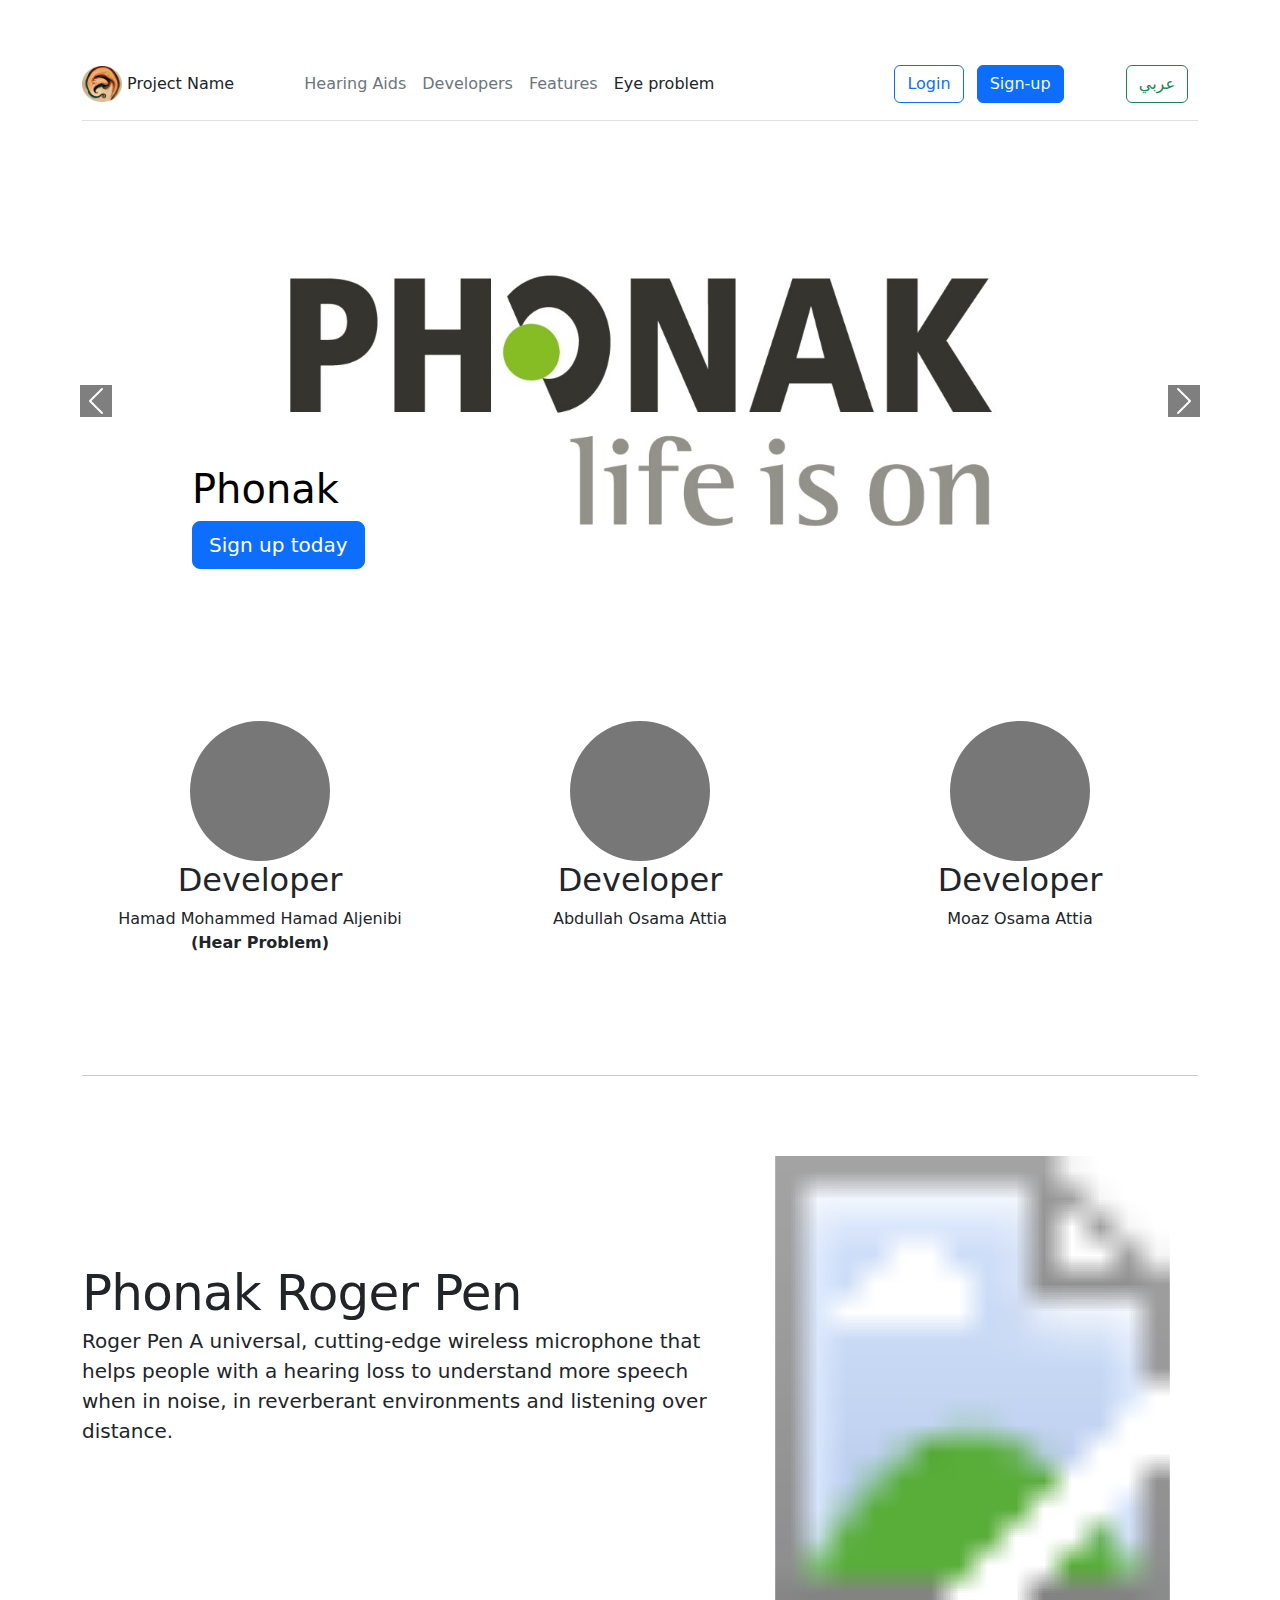
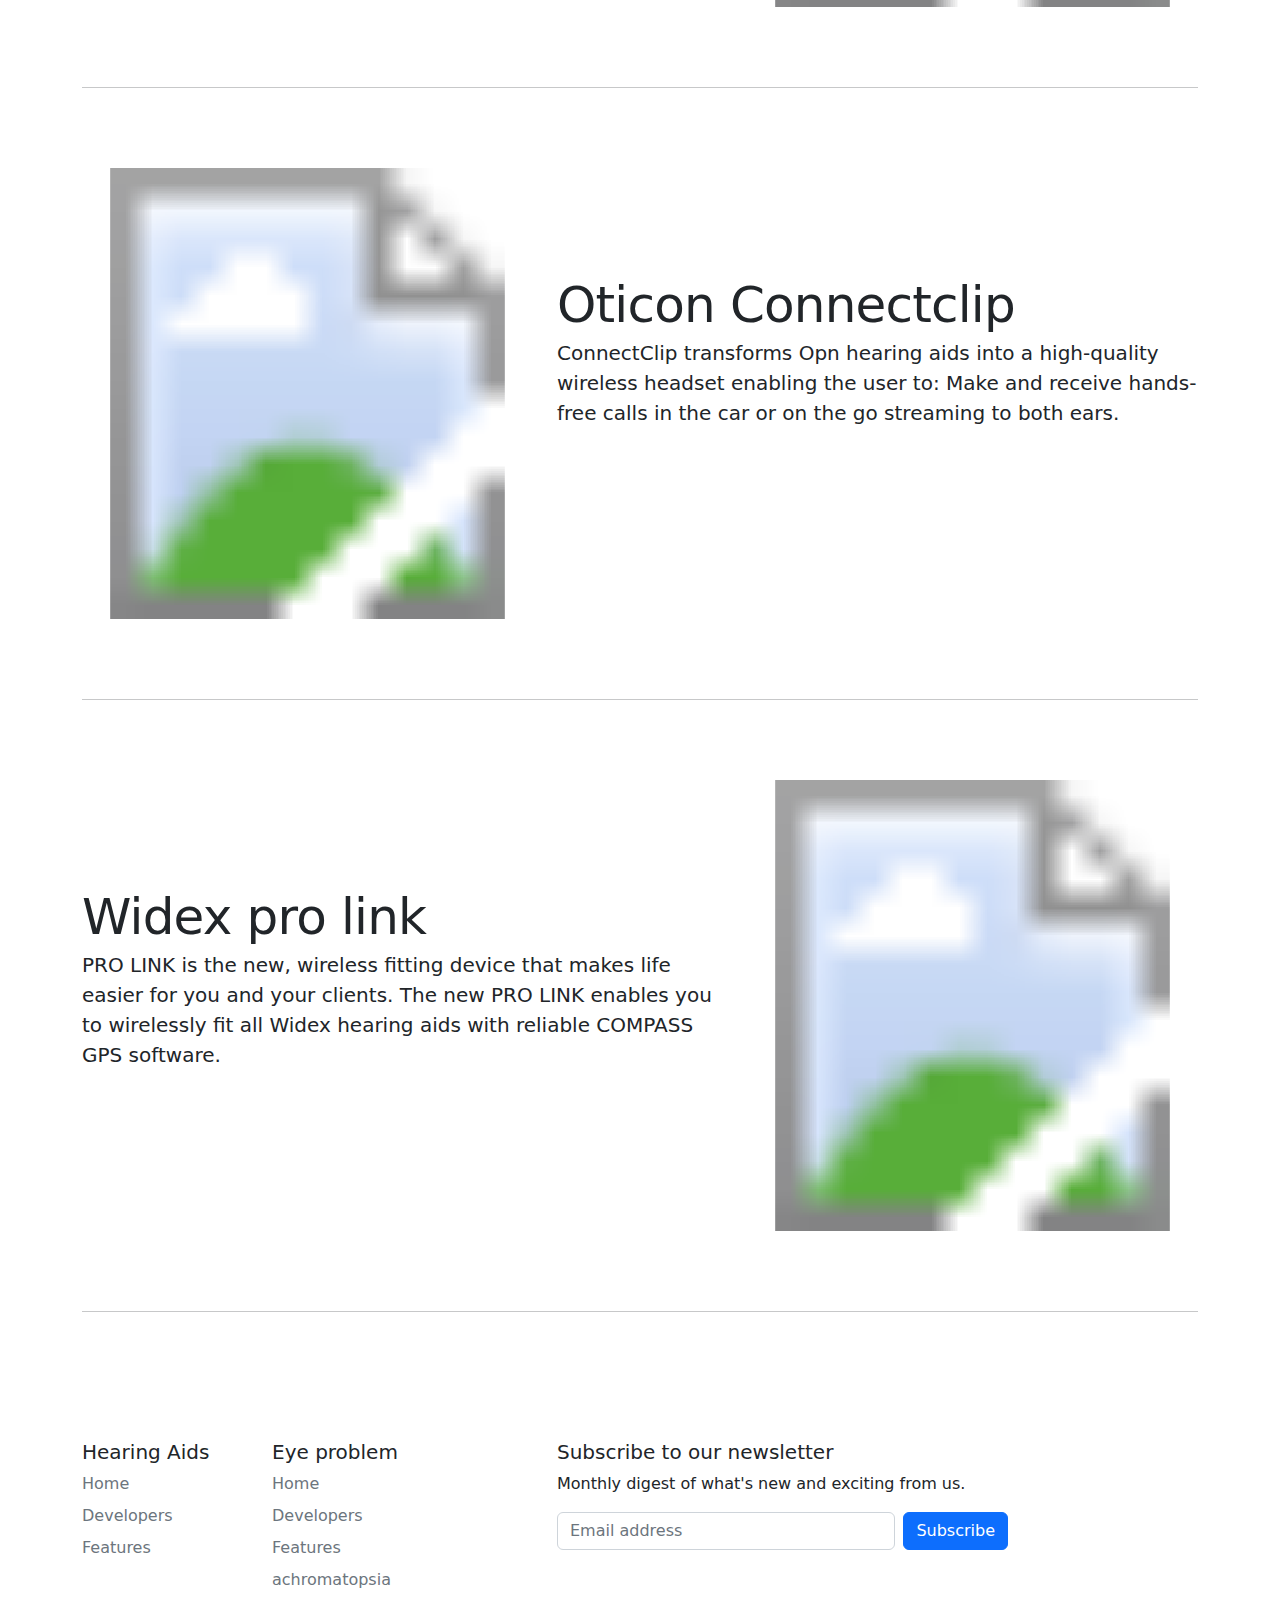
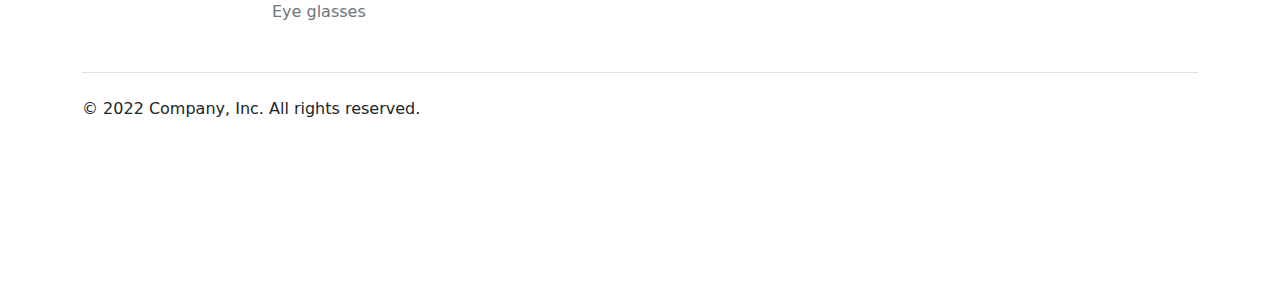
<file: Eye.html>
<!doctype html>
<html lang="en">
  <head>
    <!--We studied about meta tags in class-->
    <meta charset="utf-8">
    <meta name="viewport" content="width=device-width, initial-scale=1">
    <meta name="description" content="">
    <meta name="author" content="Mark Otto, Jacob Thornton, and Bootstrap contributors">
    <meta name="generator" content="Hugo 0.104.2">
    <title>Eye problem</title>

<!--bootstrap 5-->
<link rel="canonical" href="https://getbootstrap.com/docs/5.2/examples/headers/">
<!--Bootstrap style sheet-->
<link href="bootstrap.min.css" rel="stylesheet">
<!--Our style sheet-->
<link rel="stylesheet" href="home style.css">
<!--The carousel style sheet-->
<link rel="stylesheet" href="carousel.css">

<!--To link our app.Js-->
<script src="app.js"></script>

    <style>
      .bd-placeholder-img {
        font-size: 1.125rem;
        text-anchor: middle;
        -webkit-user-select: none;
        -moz-user-select: none;
        user-select: none;
      }

      @media (min-width: 768px) {
        .bd-placeholder-img-lg {
          font-size: 3.5rem;
        }
      }

      .b-example-divider {
        height: 3rem;
        background-color: rgba(0, 0, 0, .1);
        border: solid rgba(0, 0, 0, .15);
        border-width: 1px 0;
        box-shadow: inset 0 .5em 1.5em rgba(0, 0, 0, .1), inset 0 .125em .5em rgba(0, 0, 0, .15);
      }

      .b-example-vr {
        flex-shrink: 0;
        width: 1.5rem;
        height: 100vh;
      }

      .bi {
        vertical-align: -.125em;
        fill: currentColor;
      }

      .nav-scroller {
        position: relative;
        z-index: 2;
        height: 2.75rem;
        overflow-y: hidden;
      }

      .nav-scroller .nav {
        display: flex;
        flex-wrap: nowrap;
        padding-bottom: 1rem;
        margin-top: -1px;
        overflow-x: auto;
        text-align: center;
        white-space: nowrap;
        -webkit-overflow-scrolling: touch;
      }
    </style>

    
    <!-- Custom styles for this template -->
    <link href="headers.css" rel="stylesheet">
  </head>
  <body>

<main>

  <!--Our NavBar Section-->
  <!--Extra code to add if we want it to stick to the top: navbar-light bg-light fixed-top-->
  <div class="container">
    <header class="d-flex flex-wrap align-items-center justify-content-center justify-content-md-between py-3 mb-4 border-bottom">
      
      <a class="navbar-brand noClick" href="#">
        <img src="img/earLogo.png" alt="" width="40" height="36">
        <p style="display: inline;" class="translate1">Project Name</p>
      </a>

      <ul class="nav col-12 col-md-auto mb-2 justify-content-center mb-md-0">
        <li><a href="index.html" class="nav-link px-2 link-secondary hover-effect hover translate2" da>Hearing Aids</a></li>
        <li><a href="#devs" class="nav-link px-2 link-secondary hover-effect hover translate3">Developers</a></li>
        <li><a href="#features" class="nav-link px-2 link-secondary hover-effect hover translate4">Features</a></li>
        <li><a href="Eye.html" class="nav-link px-2 link-dark hover-effect hover translate5">Eye problem</a></li>
      </ul>

      <div class="col-md-3 text-end">
        <button type="button" class="btn btn-outline-primary me-2 translate6"><a style="text-decoration: none;" href="signUp.html">Login</a></button>
        <button type="button" class="btn btn-primary translate7"><a style="text-decoration: none; color: aliceblue;" href="signUp.html">Sign-up</a></button>
      </div>

      <!--Our Language Change Button-->
      <form class="d-flex" style="margin-right: 10px;">
        <!--We did type ="button" because the usual type="submit" will refresh the page and the arabic will be gone-->
        <button class="btn btn-outline-success btnAr" type="button" onclick = "Arabic1();">عربي</button>
      </form>
      
    </header>
  </div>

  <!--Carousel Section-->
  <div id="myCarousel" class="carousel slide" data-bs-ride="carousel">
    <div class="carousel-indicators">
      <button type="button" data-bs-target="#myCarousel" data-bs-slide-to="0" class="active" aria-current="true" aria-label="Slide 1"></button>
      <button type="button" data-bs-target="#myCarousel" data-bs-slide-to="1" aria-label="Slide 2"></button>
      <button type="button" data-bs-target="#myCarousel" data-bs-slide-to="2" aria-label="Slide 3"></button>
    </div>
    <div class="carousel-inner">
      <!--Carousel 1-->
      <div class="carousel-item active">
        <svg class="bd-placeholder-img" width="100%" height="100%" xmlns="https://www.hearingaidsource.ca/wp-content/uploads/2018/10/Widex-Evoke-Dark-Grey.jpg" aria-hidden="true" preserveAspectRatio="xMidYMid slice" focusable="false"><rect width="100%" height="100%" fill="#fff"/>
          <image href="img/C1.jpeg" height="100%" width="100%" />
        </svg>
        
        <div class="container">
          <div style="color: #000;" class="carousel-caption text-start">
            <h1>Phonak</h1>
            <!--<p>Phonak is industry-leading expertise which bring you the best modern hearing technology for your hearing needs.</p>-->
            <p><a class="btn btn-lg btn-primary translate8" href="signUp.html">Sign up today</a></p>
          </div>
        </div>
      </div>

      <!--Carousel 2-->
      <div class="carousel-item">
        <svg class="bd-placeholder-img" width="100%" height="100%" xmlns="http://www.w3.org/2000/svg" aria-hidden="true" preserveAspectRatio="xMidYMid slice" focusable="false"><rect width="100%" height="100%" fill="#fff"/>
          <image href="https://tukuz.com/wp-content/uploads/2020/02/oticon-logo-vector.png" height="100%" width="100%" /></svg>
<br>    
        <div class="container">
          <div style="color: #000;" class="carousel-caption ">
            <!--<h1>Oticon</h1>
            <p>Oticon Own is the world's first in-the-ear hearing aid that works more like the brain because it learned through experience.</p>
              We removed the h1 and p tag because it won't go well with the image
            -->
            <p style="margin-bottom: 83px;"><a class="btn btn btn-primary translate8" href="signUp.html">Sign up today</a></p>
          </div>
        </div>
      </div>

      <!--Carousel 3-->
      <div class="carousel-item">
        <svg class="bd-placeholder-img" width="100%" height="100%" xmlns="http://www.w3.org/2000/svg" aria-hidden="true" preserveAspectRatio="xMidYMid slice" focusable="false"><rect width="100%" height="100%" fill="#fff"/>
          <image href="img/C3.jpeg" height="100%" width="100%" /></svg>

        <div class="container">
          <div style="color: #000;" class="carousel-caption text-end">
            <h1>Widex</h1>
            <!--<p>All you should experience is a life lived, enjoyed and heard in the most natural way, while in the background, your hearing aids employ the most advanced sound</p>-->
            <p><a class="btn btn-lg btn-primary translate8" href="signUp.html">Sign up today</a></p>
          </div>
        </div>
      </div>
    </div>
    <button class="carousel-control-prev" type="button" data-bs-target="#myCarousel" data-bs-slide="prev">
      <span style="background-color: #000;" class="carousel-control-prev-icon" aria-hidden="true"></span>
      <span class="visually-hidden">Previous</span>
    </button>
    <button class="carousel-control-next" type="button" data-bs-target="#myCarousel" data-bs-slide="next">
      <span  style="background-color: #000; "class="carousel-control-next-icon" aria-hidden="true"></span>
      <span class="visually-hidden">Next</span>
    </button>
  </div>


  <!-- Developers
  ================================================== -->
  <!-- Wrap the rest of the page in another container to center all the content. -->

  <div class="container marketing">

    <!-- Three columns of text below the carousel -->
    <div id="devs" class="row">
      <div class="col-lg-4">
        <svg class="bd-placeholder-img rounded-circle" width="140" height="140" xmlns="http://www.w3.org/2000/svg" role="img" aria-label="Placeholder: 140x140" preserveAspectRatio="xMidYMid slice" focusable="false"><title>Placeholder</title><rect width="100%" height="100%" fill="#777"/><text x="50%" y="50%" fill="#777" dy=".3em">140x140</text></svg>

        <h2 class="fw-normal translate9">Developer</h2>
        <p class="translate10">Hamad Mohammed Hamad Aljenibi <strong>(Hear Problem)</strong></p>
        <!--<p><a class="btn btn-secondary" href="#">View details &raquo;</a></p>-->
      </div><!-- /.col-lg-4 -->
      <div class="col-lg-4">
        <svg class="bd-placeholder-img rounded-circle" width="140" height="140" xmlns="http://www.w3.org/2000/svg" role="img" aria-label="Placeholder: 140x140" preserveAspectRatio="xMidYMid slice" focusable="false"><title>Placeholder</title><rect width="100%" height="100%" fill="#777"/><text x="50%" y="50%" fill="#777" dy=".3em">140x140</text></svg>

        <h2 class="fw-normal translate9">Developer</h2>
        <p class="translate11">Abdullah Osama Attia</p>
        <!--<p><a class="btn btn-secondary" href="#">View details &raquo;</a></p>-->
      </div><!-- /.col-lg-4 -->
      <div class="col-lg-4">
        <svg class="bd-placeholder-img rounded-circle" width="140" height="140" xmlns="http://www.w3.org/2000/svg" role="img" aria-label="Placeholder: 140x140" preserveAspectRatio="xMidYMid slice" focusable="false"><title>Placeholder</title><rect width="100%" height="100%" fill="#777"/><text x="50%" y="50%" fill="#777" dy=".3em">140x140</text></svg>

        <h2 class="fw-normal translate9">Developer</h2>
        <p class="translate12">Moaz Osama Attia</p>
        <!--<p><a class="btn btn-secondary" href="#">View details &raquo;</a></p>-->
      </div><!-- /.col-lg-4 -->
    </div><!-- /.row -->


    <!-- START THE FEATURETTES -->

    <hr id="features" class="featurette-divider">

    <!--First Item-->
    <div class="row featurette">
      <div class="col-md-7">
        <h2 class="featurette-heading fw-normal lh-1 translate13"> Phonak Roger Pen <span class="text-muted"></span></h2>
        <p class="lead translateX"><strong>Roger Pen</strong> A universal, cutting-edge wireless microphone that helps people with a hearing loss to understand more speech when in noise, in reverberant environments and listening over distance.</p>
      </div>
      <div class="col-md-5">
        <svg class="bd-placeholder-img bd-placeholder-img-lg featurette-image img-fluid mx-auto" width="500" height="500" xmlns="http://www.w3.org/2000/svg" role="img" aria-label="Placeholder: 500x500" preserveAspectRatio="xMidYMid slice" focusable="false"><title>Placeholder</title><rect width="100%" height="100%" fill="#fff"/><text x="50%" y="50%" fill="#fff" dy=".3em">500x500</text>
          <image href="https://blogs.cdn.medel.com/blog.medel.com/uploads/20180628144851/packshot_roger_pen_1.1_lying_perspective_052-3293-000t4-e1496841737776.jpg" height="100%" width="100%" /></svg>
        </svg>

      </div>
    </div>

    <hr class="featurette-divider">

    <!--Second Item-->
    <div class="row featurette">
      <div class="col-md-7 order-md-2">
        <h2 class="featurette-heading fw-normal lh-1 translate14">Oticon Connectclip<span class="text-muted"></span></h2>
        <p class="lead translate15"><strong>ConnectClip</strong> transforms Opn hearing aids into a high-quality wireless headset enabling the user to: Make and receive hands-free calls in the car or on the go streaming to both ears.</p>
      </div>
      <div class="col-md-5 order-md-1">
        <svg class="bd-placeholder-img bd-placeholder-img-lg featurette-image img-fluid mx-auto" width="500" height="500" xmlns="http://www.w3.org/2000/svg" role="img" aria-label="Placeholder: 500x500" preserveAspectRatio="xMidYMid slice" focusable="false"><title>Placeholder</title><rect width="100%" height="100%" fill="#fff"/><text x="50%" y="50%" fill="#fff" dy=".3em">500x500</text>
          <image href="https://online-hearingaids.com/wp-content/uploads/2018/06/Oticon_ConnectClip.jpg" height="100%" width="100%" /></svg>
        </svg>

      </div>
    </div>

    <hr class="featurette-divider">

    <!--Third Item-->
    <div class="row featurette">
      <div class="col-md-7">
        <h2 class="featurette-heading fw-normal lh-1 translate16">Widex pro link<span class="text-muted"></span></h2>
        <p class="lead translate17"><strong>PRO LINK</strong> is the new, wireless fitting device that makes life easier for you and your clients. The new PRO LINK enables you to wirelessly fit all Widex hearing aids with reliable COMPASS GPS software.</p>
      </div>
      <div class="col-md-5">
        <svg class="bd-placeholder-img bd-placeholder-img-lg featurette-image img-fluid mx-auto" width="500" height="500" xmlns="http://www.w3.org/2000/svg" role="img" aria-label="Placeholder: 500x500" preserveAspectRatio="xMidYMid slice" focusable="false"><title>Placeholder</title><rect width="100%" height="100%" fill="#fff"/><text x="50%" y="50%" fill="#fff" dy=".3em">500x500</text>
          <image href="https://www.warnertechcare.com/media/catalog/product/cache/e121426f35e7a13fa3ac3ba0adff9586/7/1/718221.jpg" height="100%" width="100%" /></svg>
        </svg>


      </div>
    </div>

    <hr class="featurette-divider">

    <!-- /END THE FEATURETTES -->

  </div><!-- /.container -->


</main>

<div class="container">
  <footer class="py-5">
    <div class="row">
      <div class="col-6 col-md-2 mb-3">
        <h5 class="translate18">Hearing Aids</h5>
        <ul class="nav flex-column">
          <li class="nav-item mb-2 hover translate19"><a href="index.html" class="nav-link p-0 text-muted">Home</a></li>
          <li class="nav-item mb-2 hover translate3"><a href="#devs" class="nav-link p-0 text-muted">Developers</a></li>
          <li class="nav-item mb-2 hover translate4"><a href="#features" class="nav-link p-0 text-muted">Features</a></li>
        </ul>
      </div>

      <div class="col-6 col-md-2 mb-3">
        <h5 class="translate20">Eye problem</h5>
        <ul class="nav flex-column">
          <li class="nav-item mb-2 hover translate21"><a href="Eye.html" class="nav-link p-0 text-muted">Home</a></li>
            <li class="nav-item mb-2 hover translate3"><a href="Eye.html#devs" class="nav-link p-0 text-muted">Developers</a></li>
            <li class="nav-item mb-2 hover translate4"><a href="Eye.html#features" class="nav-link p-0 text-muted">Features</a></li>
            <li class="nav-item mb-2 hover translate22"><a href="#" class="nav-link p-0 text-muted">achromatopsia</a></li>
            <li class="nav-item mb-2 hover translate23"><a href="#" class="nav-link p-0 text-muted">Eye glasses</a></li>
        </ul>
      </div>

      <div class="col-md-5 offset-md-1 mb-3">
        <form>
          <h5 class="translate24">Subscribe to our newsletter</h5>
          <p class="translate25">Monthly digest of what's new and exciting from us.</p>
          <div class="d-flex flex-column flex-sm-row w-100 gap-2">
            <label for="newsletter1" class="visually-hidden translate26">Email address</label>
            <input id="newsletter1" type="text" class="form-control" placeholder="Email address">
            <button class="btn btn-primary translate27" type="button">Subscribe</button>
          </div>
        </form>
      </div>
    </div>

    <div class="d-flex flex-column flex-sm-row justify-content-between py-4 my-4 border-top">
      <p class="translate28">&copy; 2022 Company, Inc. All rights reserved.</p>
      <ul class="list-unstyled d-flex">
        <li class="ms-3"><a class="link-dark" href="#"><svg class="bi" width="24" height="24"><use xlink:href="#twitter"/></svg></a></li>
        <li class="ms-3"><a class="link-dark" href="#"><svg class="bi" width="24" height="24"><use xlink:href="#instagram"/></svg></a></li>
        <li class="ms-3"><a class="link-dark" href="#"><svg class="bi" width="24" height="24"><use xlink:href="#facebook"/></svg></a></li>
      </ul>
    </div>
  </footer>
</div>

    <script src="bootstrap.bundle.min.js"></script>

      
  </body>
</html>
</file>
<file: home style.css>
.noClick {
    pointer-events: none;
   cursor: default;
}

.hover {
    
    transition: 0.5s;
}

.hover:hover {
    transform: scale(1.1);
}

.hid {
    display: none;
}
</file>
<file: carousel.css>
/* GLOBAL STYLES
-------------------------------------------------- */
/* Padding below the footer and lighter body text */

body {
  padding-top: 3rem;
  padding-bottom: 3rem;
  /*color: #5a5a5a;*/
}


/* CUSTOMIZE THE CAROUSEL
-------------------------------------------------- */

/* Carousel base class */
.carousel {
  margin-bottom: 4rem;
}
/* Since positioning the image, we need to help out the caption */
.carousel-caption {
  bottom: 3rem;
  z-index: 10;
}

/* Declare heights because of positioning of img element */
.carousel-item {
  height: 32rem;
}


/* MARKETING CONTENT
-------------------------------------------------- */

/* Center align the text within the three columns below the carousel */
.marketing .col-lg-4 {
  margin-bottom: 1.5rem;
  text-align: center;
}
/* rtl:begin:ignore */
.marketing .col-lg-4 p {
  margin-right: .75rem;
  margin-left: .75rem;
}
/* rtl:end:ignore */


/* Featurettes
------------------------- */

.featurette-divider {
  margin: 5rem 0; /* Space out the Bootstrap <hr> more */
}

/* Thin out the marketing headings */
/* rtl:begin:remove */
.featurette-heading {
  letter-spacing: -.05rem;
}

/* rtl:end:remove */

/* RESPONSIVE CSS
-------------------------------------------------- */

@media (min-width: 40em) {
  /* Bump up size of carousel content */
  .carousel-caption p {
    margin-bottom: 1.25rem;
    font-size: 1.25rem;
    line-height: 1.4;
  }

  .featurette-heading {
    font-size: 50px;
  }
}

@media (min-width: 62em) {
  .featurette-heading {
    margin-top: 7rem;
  }
}
</file>
<file: headers.css>
.form-control-dark {
  border-color: var(--bs-gray);
}
.form-control-dark:focus {
  border-color: #fff;
  box-shadow: 0 0 0 .25rem rgba(255, 255, 255, .25);
}

.text-small {
  font-size: 85%;
}

.dropdown-toggle {
  outline: 0;
}
</file>
